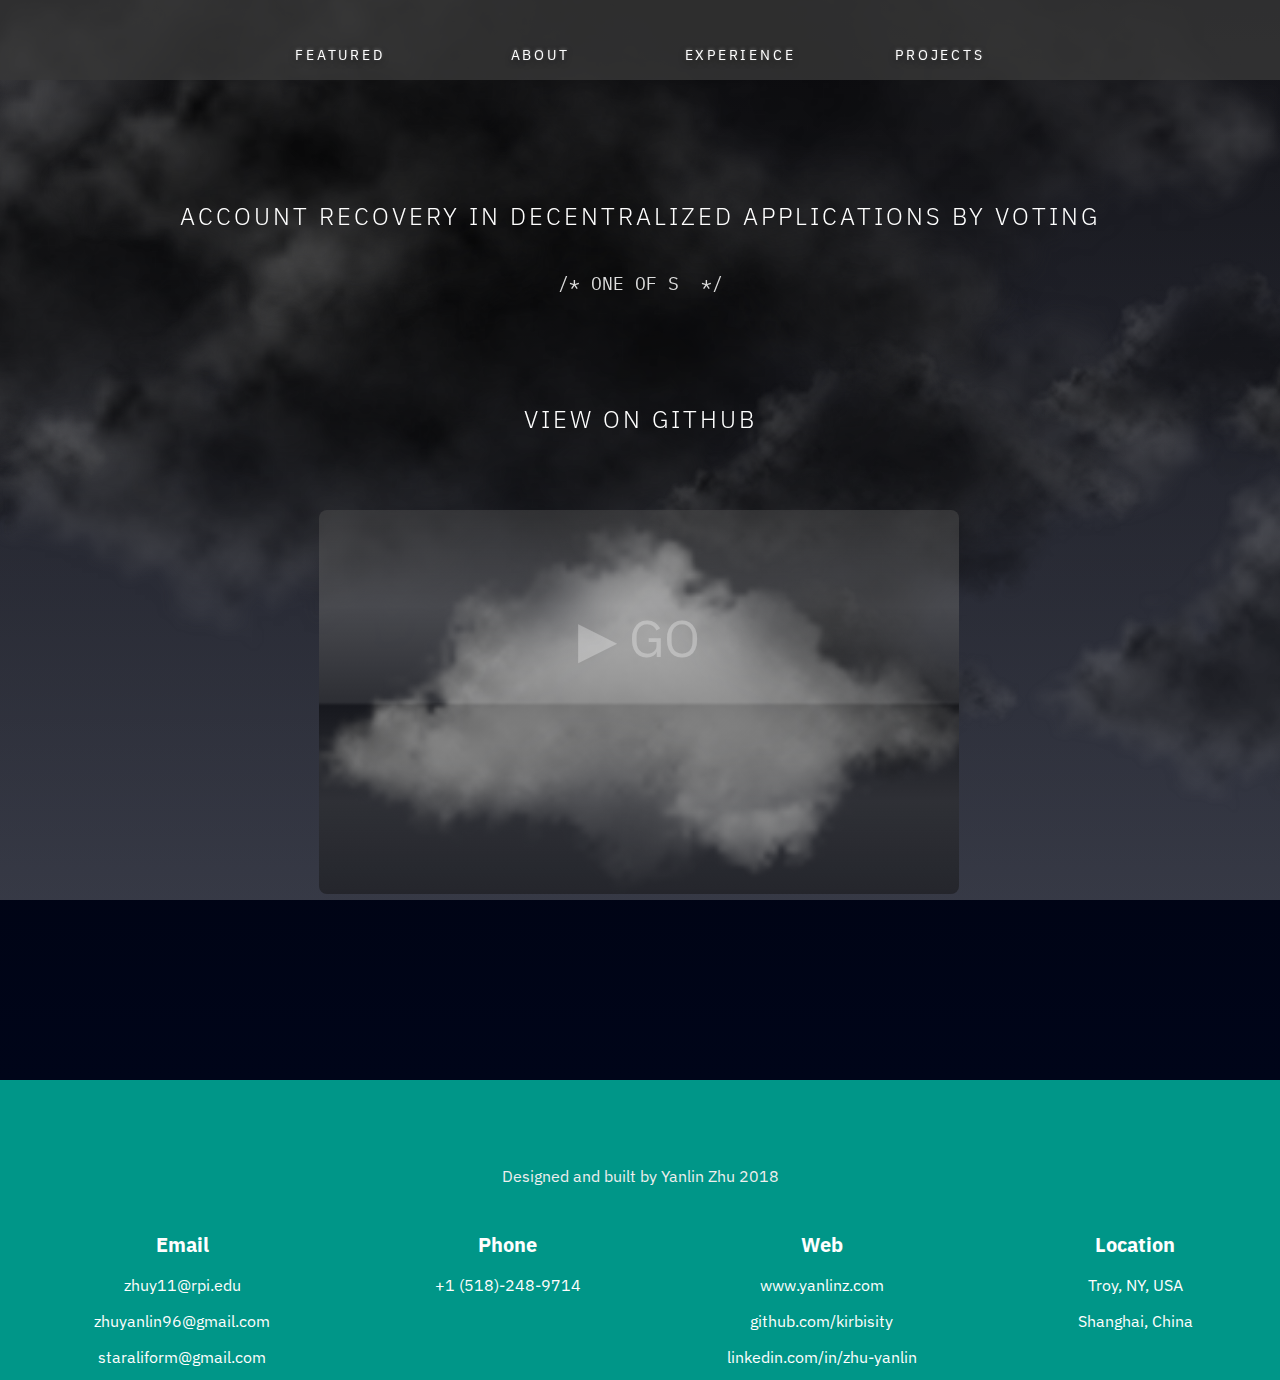
<file: index.html>
<!DOCTYPE html>
<html>
<head>
	<title>Yanlin Zhu</title>
	<meta charset="UTF-8">
	<meta name="description" content="Personal Website">
	<meta name="keywords" content="yanlin zhu" />
	<meta name="author" content="yanlin zhu" />
    <meta name="viewport" content="width=device-width, initial-scale = 1.0, maximum-scale=1.0, user-scalable=no" />
    <link rel="stylesheet" href="github-page-sources/style.css">
    <link rel="icon" href="images/favicon.png">
    <script src="https://ajax.googleapis.com/ajax/libs/jquery/3.3.1/jquery.min.js"></script>
    <style>
    </style>
</head>

<body>
    <div id="preview-index" class="preview-img"></div>
    <div id="index-mask" class="page-mask"></div>
    <div id="pBarL" class="progressBar"></div>
    <div id="pBarR" class="progressBar"></div>
	<div id="topMenuMain" class="topMenu">
        <div id="headline">
		<a id="featured" class="button topnav"; title="Most Recent Projects"; href="#intro-content";>Featured</a>
		<a id="about" class="button topnav"; title="About Me"; href="#aboutme";>About</a>
		<a id="experience" class="button topnav"; title="Experience and Internship"; href="#experienceList";>Experience</a>
		<a id="projects" class="button topnav"; title="My Projects"; href="#projectList";>Projects</a>
        </div>
        <a id="topmenushow" class="button topnav navmenu"; onclick="showTopNav()" title="Show menu";>&#9776</a>
    </div>


	<div id="intro0" class="intro">
        <div id="intro-overlay">
            <div id = "g-sun" class = "graphics-element"></div>
            <div id = "g-cloud0" class = "graphics-element cloud"></div>
            <div id = "g-cloud1" class = "graphics-element cloud"></div>
            <div id = "g-cloud2" class = "graphics-element cloud"></div>
            <div id = "g-cloud3" class = "graphics-element cloud"></div>
            <div id = "g-cloud4" class = "graphics-element cloud"></div>
            <div id = "g-cloud5" class = "graphics-element cloud"></div>
            <div id = "g-cloud6" class = "graphics-element cloud"></div>
            <div id = "g-cloud7" class = "graphics-element cloud"></div>
            <div id = "g-cloud8" class = "graphics-element cloud"></div>
            <div id = "g-cloud9" class = "graphics-element cloud"></div>

            <div id="intro-content">
                <h1 ></strong>Account Recovery in Decentralized Applications by Voting</h1>
                <p id="indexsubheader" class="subtitle">One of SCALES projects</p>
				<h2 id="featured1" class="subtitle">View On Github</h2>
            </div>

            <div id="project1-container">
                <a href="https://github.com/kirbisity/scales-project" id="project1" class="button projects wp5 animated slideInUp">
                    ▶ GO
                </a>
            </div>
        </div>
    </div>



	<section id="footer">
		<div id="footerText">
			<p>Designed and built by Yanlin Zhu 2018</p>
		</div>
        <table id = "footerpc" class = "footer-table" width="100%">
            <tr>
                <th>Email</th>
                <th>Phone</th>
                <th>Web</th>
                <th>Location</th>
            </tr>
            <tr>
                <td width="1000px">zhuy11@rpi.edu</td>
                <td width="1000px">+1 (518)-248-9714</td>
                <td width="1000px"><a href="http://www.yanlinz.com">www.yanlinz.com</a></td>
                <td width="1000px">Troy, NY, USA</td>
            </tr>
            <tr>
                <td width="1000px">zhuyanlin96@gmail.com</td>
                <td width="1000px"></td>
                <td width="1000px"><a onclick="openlink(linkgithub)">github.com/kirbisity</a></td>
                <td width="1000px">Shanghai, China</td>
            </tr>
            <tr>
                <td width="1000px">staraliform@gmail.com</td>
                <td width="1000px"></td>
                <td width="1000px"><a onclick="openlink(linklinkedin)">linkedin.com/in/zhu-yanlin</a></td>
                <td width="1000px"></td>
            </tr>
        </table>

        <table id = "footermb0" class = "footer-table" width="100%">
            <tr>
                <th>Email</th>
                <th>Phone</th>
            </tr>
            <tr>
                <td width="1000px">zhuy11@rpi.edu</td>
                <td width="1000px">+1 (518)-248-9714</td>
            </tr>
            <tr>
                <td width="1000px">zhuyanlin96@gmail.com</td>
                <td width="1000px"></td>
            </tr>
            <tr>
                <td width="1000px">staraliform@gmail.com</td>
                <td width="1000px"></td>
            </tr>
        </table>
        <table id = "footermb1" class = "footer-table" width="100%">
            <tr>
                <th>Web</th>
                <th>Location</th>
            </tr>
            <tr>
                <td width="1000px"><a href="http://www.yanlinz.com">www.yanlinz.com</a></td>
                <td width="1000px">Troy, NY, USA</td>
            </tr>
            <tr>
                <td width="1000px"><a onclick="openlink(linkgithub)">github.com/kirbisity</a></td>
                <td width="1000px">Shanghai, China</td>
            </tr>
            <tr>
                <td width="1000px"><a onclick="openlink(linklinkedin)">linkedin.com/in/zhu-yanlin</a></td>
                <td width="1000px"></td>
            </tr>
        </table>
	</section>

    <script type="text/javascript" src="github-page-sources/script.js"></script>

</body>
</html>
</file>
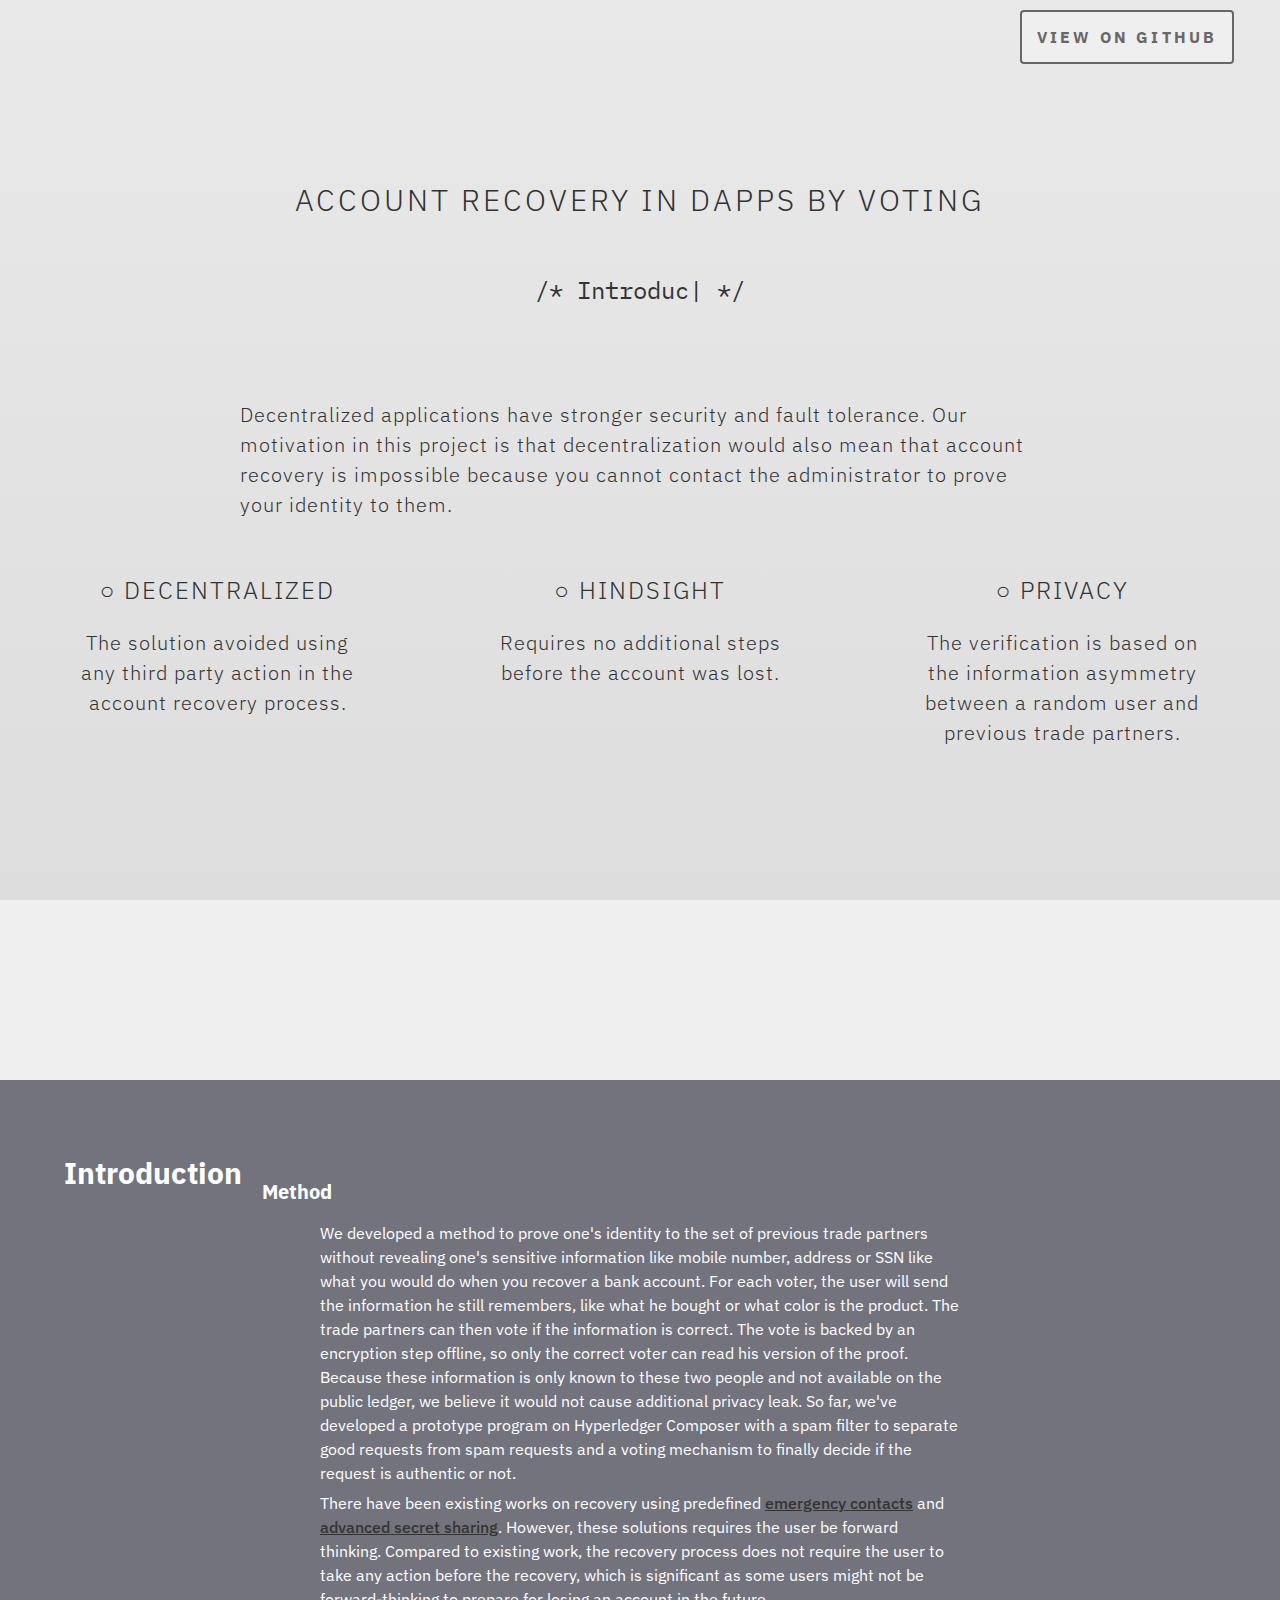
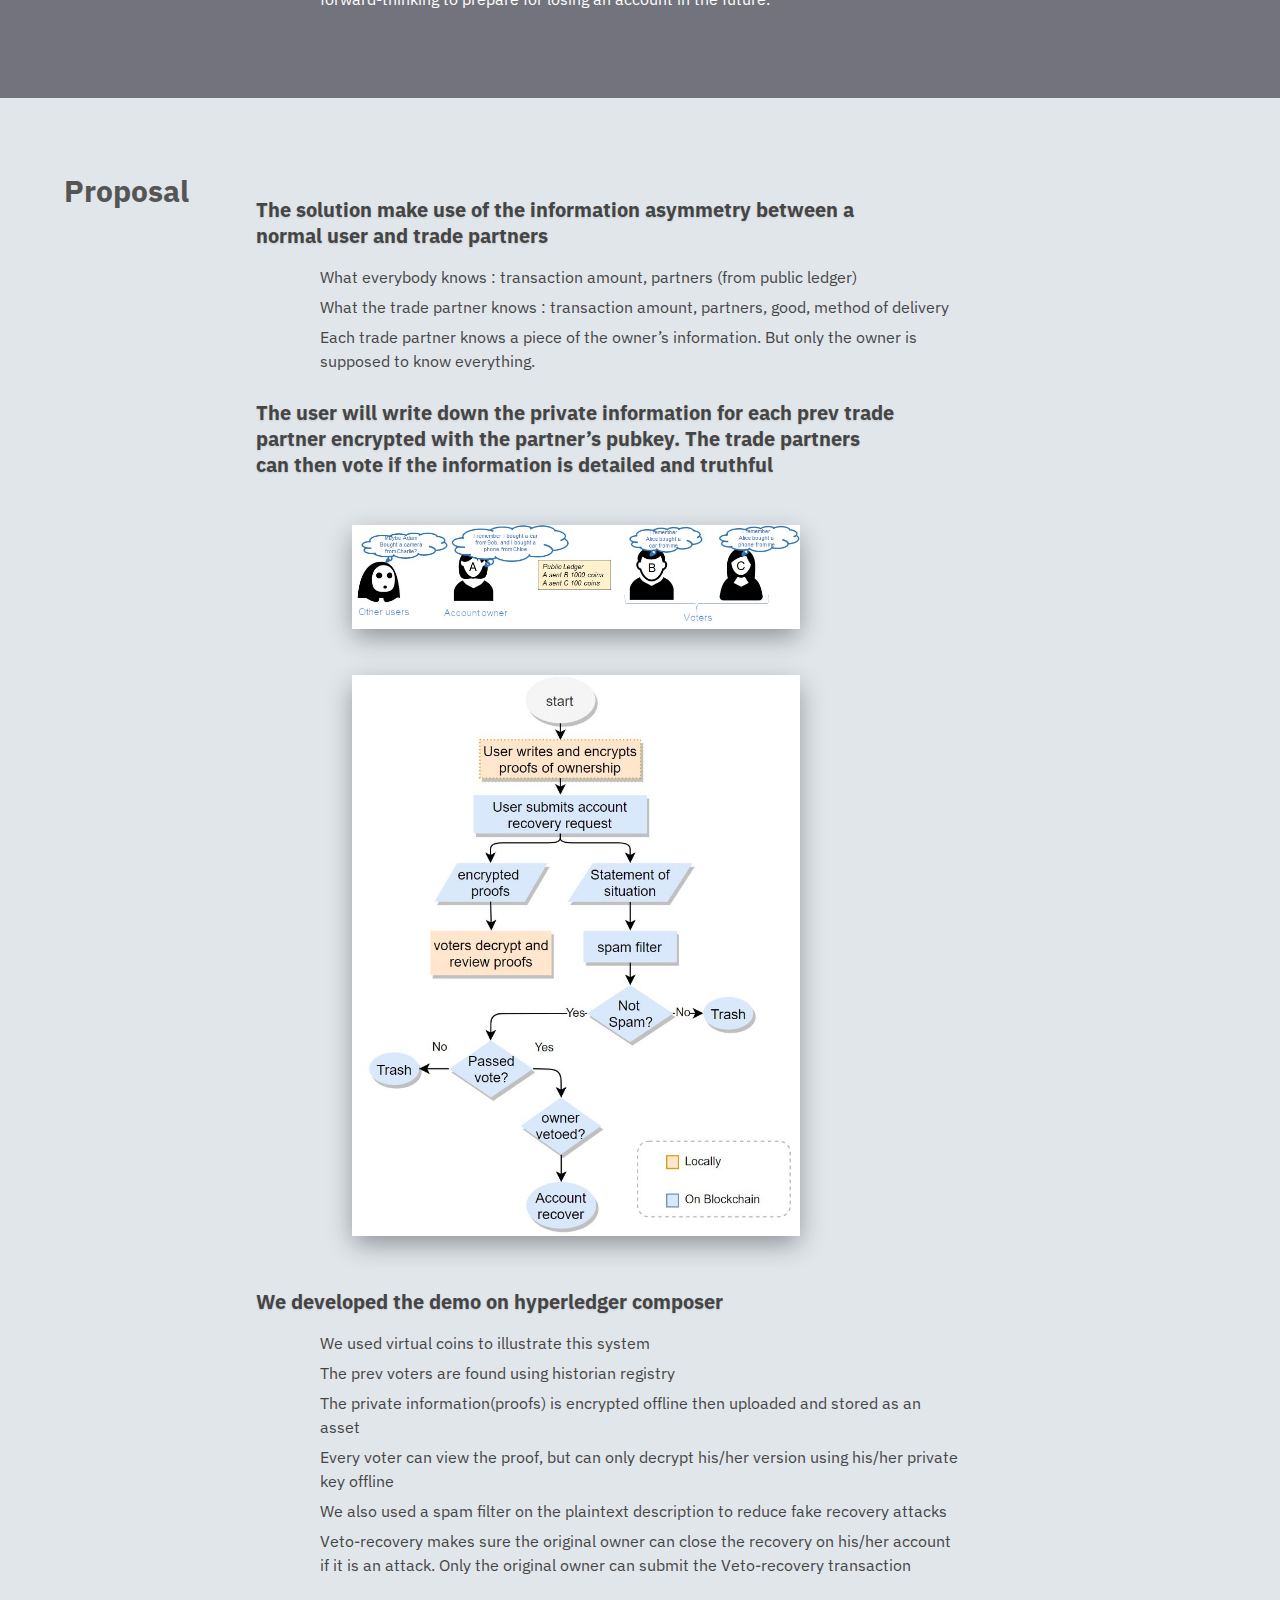
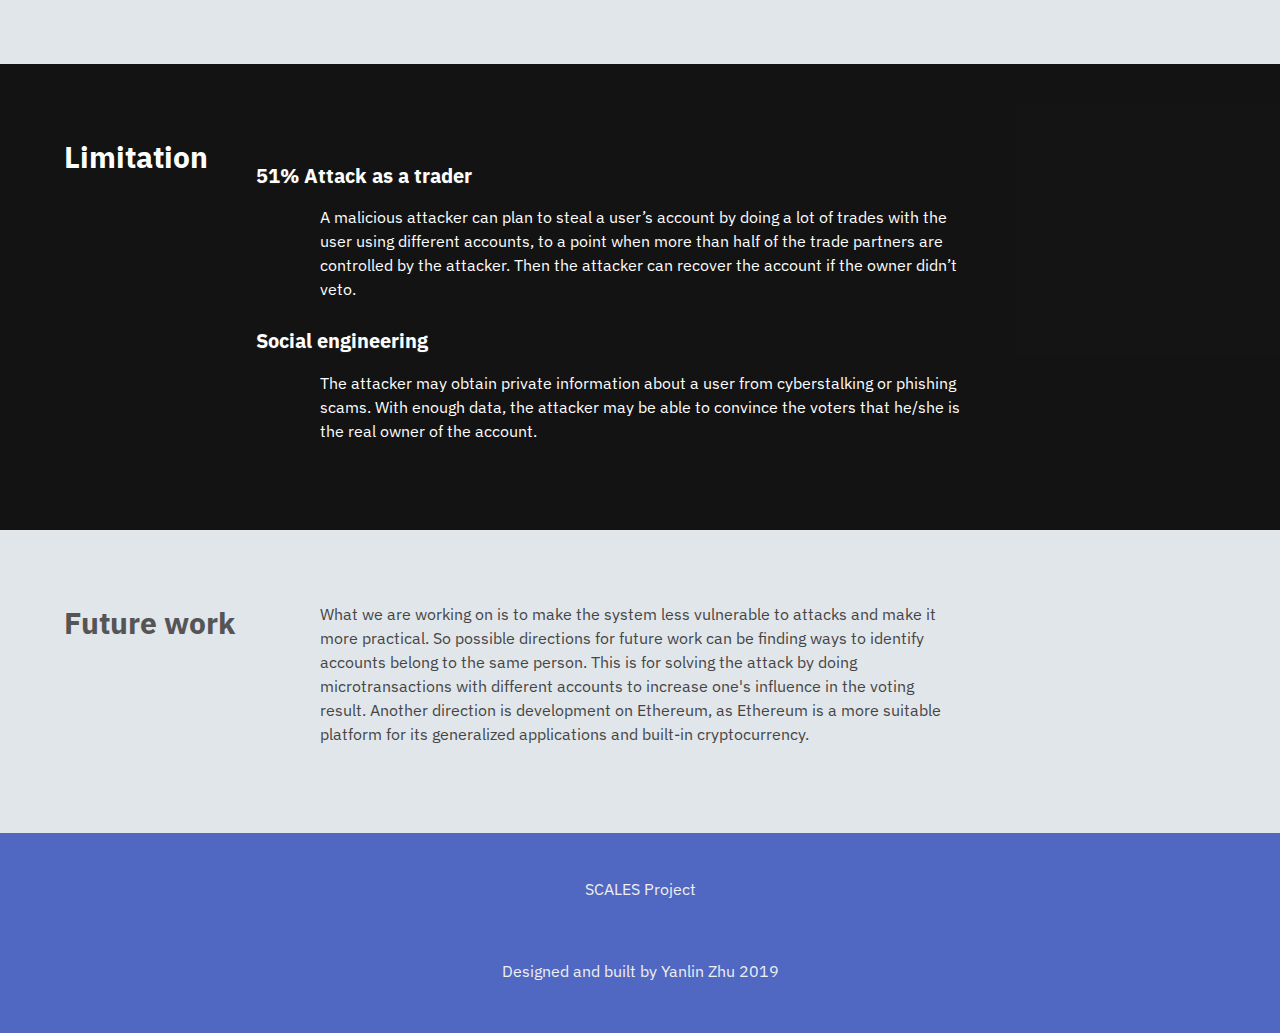
<file: docs/index.html>
<!DOCTYPE html>
<html>
<head>
	<title>DApp Account Recovery</title>
	<meta charset="UTF-8">
	<meta name="description" content="DApp Account Recovery">
	<meta name="keywords" content="DApp Account Recovery" />
	<meta name="author" content="yanlin zhu" />
    <meta name="viewport" content="width=device-width, initial-scale = 1.0, maximum-scale=1.0, user-scalable=no" />
    <link rel="stylesheet" href="github-page-sources/style.css">
    <link rel="icon" href="github-page-sources/images/favicon.png">
    <script src="https://ajax.googleapis.com/ajax/libs/jquery/3.3.1/jquery.min.js"></script>
    <style>
    </style>
</head>

<body>
    <div id="preview-index" class="preview-img"></div>
    <div id="index-mask" class="page-mask"></div>
    <div id="pBarL" class="progressBar"></div>
    <div id="pBarR" class="progressBar"></div>
	<div id="topMenuMain" class="topMenu">
        <div id="headline">
		<a id="but1" class="button topnav"; title="Return to top"; href="#intro0";>Introduction</a>
		<a id="but2" class="button topnav"; title="Introduction"; href="#proposal";>Proposal</a>
		<a id="but3" class="button topnav"; title="Proposal"; href="#limitation";>Limitation</a>
		</div>
		<a href="https://github.com/rpi-scales/account-recovery" id="but4" class="button topnav projects wp5 animated slideInUp">View On Github</a>
        
        <a id="topmenushow" class="button topnav navmenu"; onclick="showTopNav()" title="Show menu";>&#9776</a>
    </div>


	<div id="intro0" class="intro">
        <div id="intro-overlay">
            <div id="intro-content">
                <h1 ></strong>Account Recovery in DApps by Voting</h1>
                <h3 id="indexsubheader" class="subtitle">Introduction</h3>
				<p id="motivation">Decentralized applications have stronger security and fault tolerance. Our motivation in this project is that decentralization would also mean that account recovery is impossible because you cannot contact the administrator to prove your identity to them. </p>
				<div id="features">
					<div class="feature" id="f1">
						<h4 onmouseenter="displayfeature(1, 1)"; onmouseout="displayfeature(1, 0)";>&#9675 Decentralized</h4>
						<p id="f1txt">The solution avoided using any third party action in the account recovery process.<p>
					</div>
					<div class="feature" id="f2">
						<h4 onmouseenter="displayfeature(2, 1)"; onmouseout="displayfeature(2, 0)";>&#9675 Hindsight</h4>
						<p id="f2txt">Requires no additional steps before the account was lost.<p>
					</div>
					<div class="feature" id="f3">
						<h4 onmouseenter="displayfeature(3, 1)"; onmouseout="displayfeature(3, 0)";>&#9675 Privacy</h4>
						<p id="f3txt">The verification is based on the information asymmetry between a random user and previous trade partners.<p>
					</div>
				</div>
            </div>
        </div>
		
		

    </div>
	
	
	
		
		
		<section id="introduction" class="displayList brownList">
			<h1>Introduction</h1>
			<br>
			<div class="oneItem">
				<h2>Method</h2>
				<p>
We developed a method to prove one's identity to the set of previous trade partners without revealing one's sensitive information like mobile number, address or SSN like what you would do when you recover a bank account. 

For each voter, the user will send the information he still remembers, like what he bought or what color is the product. The trade partners can then vote if the information is correct. 

The vote is backed by an encryption step offline, so only the correct voter can read his version of the proof. Because these information is only known to these two people and not available on the public ledger, we believe it would not cause additional privacy leak. 

So far, we've developed a prototype program on Hyperledger Composer with a spam filter to separate good requests from spam requests and a voting mechanism to finally decide if the request is authentic or not. 

				</p>
				<p>There have been existing works on recovery using predefined
	<a href = "https://search.proquest.com/docview/2021240449?pq-origsite=gscholar">emergency contacts</a> and <a href="https://eprint.iacr.org/2019/017.pdf">advanced secret sharing</a>. However,
	these solutions requires the user be forward thinking. Compared to existing work, the recovery process does not require the user to take any action before the recovery, which is significant as some users might not be forward-thinking to prepare for losing an account in the future.</p>
			</div>
			
			
		</section>
	
	<section id="proposal" class="displayList whiteList">
		<h1>Proposal</h1>
		<br>
		<div class="oneItem">
			<h2>The solution make use of the information asymmetry between a
normal user and trade partners</h2>
			<p></p>
			<p>What everybody knows : transaction amount, partners (from public ledger)</p>
			<p>What the trade partner knows : transaction amount, partners, good, method of delivery</p>
			<p>Each trade partner knows a piece of the owner’s information. But only the owner is supposed to know everything.</p>
			<h2>The user will write down the private information for each prev trade partner encrypted with the partner’s pubkey. The trade partners can then vote if the information is detailed and truthful<h2>
			<img class="detail-image-mid" src="github-page-sources/images/spam1.jpg" alt="scales-spam-1.JPG">
			<img class="detail-image-mid" src="github-page-sources/images/flowchart.JPG" alt="scales-spam-1.JPG">
		</div>
		<div class="oneItem">
			<h2>We developed the demo on hyperledger composer</h2>
			<p>We used virtual coins to illustrate this system</p>
			<p>The prev voters are found using historian registry</p>
			<p>The private information(proofs) is encrypted offline then uploaded and stored as an asset</p>
			<p>Every voter can view the proof, but can only decrypt his/her version using his/her private key offline</p>
			<p>We also used a spam filter on the plaintext description to reduce fake recovery attacks</p>
			<p>Veto-recovery makes sure the original owner can close the recovery on his/her account if it is an attack. Only the original owner can submit the Veto-recovery transaction</p>
			<p></p>
		</div>
		
	</section>
	
	<section id="limitation" class="displayList blackList">
		<h1>Limitation</h1>
		<br>
		<div class="oneItem">
			<h2>51% Attack as a trader</h2>
			<p>A malicious attacker can plan to steal a user’s account by doing a lot of trades with the user using different accounts, to a point when more than half of the trade partners are controlled by the attacker. Then the attacker can recover the account if the owner didn’t veto.</p>
			<h2>Social engineering</h2>
			<p>The attacker may obtain private information about a user from cyberstalking or phishing scams. With enough data, the attacker may be able to convince the voters that he/she is the real owner of the account. </p>
			<p></p>
	</section>

	<section id="futurework" class="displayList whiteList">
		<h1>Future work</h1>
		<br>
		<div class="oneItem">
			<p>What we are working on is to make the system less vulnerable to attacks and make it more practical. So possible directions for future work can be finding ways to identify accounts belong to the same person. This is for solving the attack by doing microtransactions with different accounts to increase one's influence in the voting result. Another direction is development on Ethereum, as Ethereum is a more suitable platform for its generalized applications and built-in cryptocurrency.
			</p>
	</section>



	<section id="footer">
		<div id="footerText">
			<p>SCALES Project</p>
		</div>

		<div id="footerText">
			<p>Designed and built by Yanlin Zhu 2019</p>
		</div>
	</section>

    <script type="text/javascript" src="github-page-sources/script.js"></script>

</body>
</html>
</file>
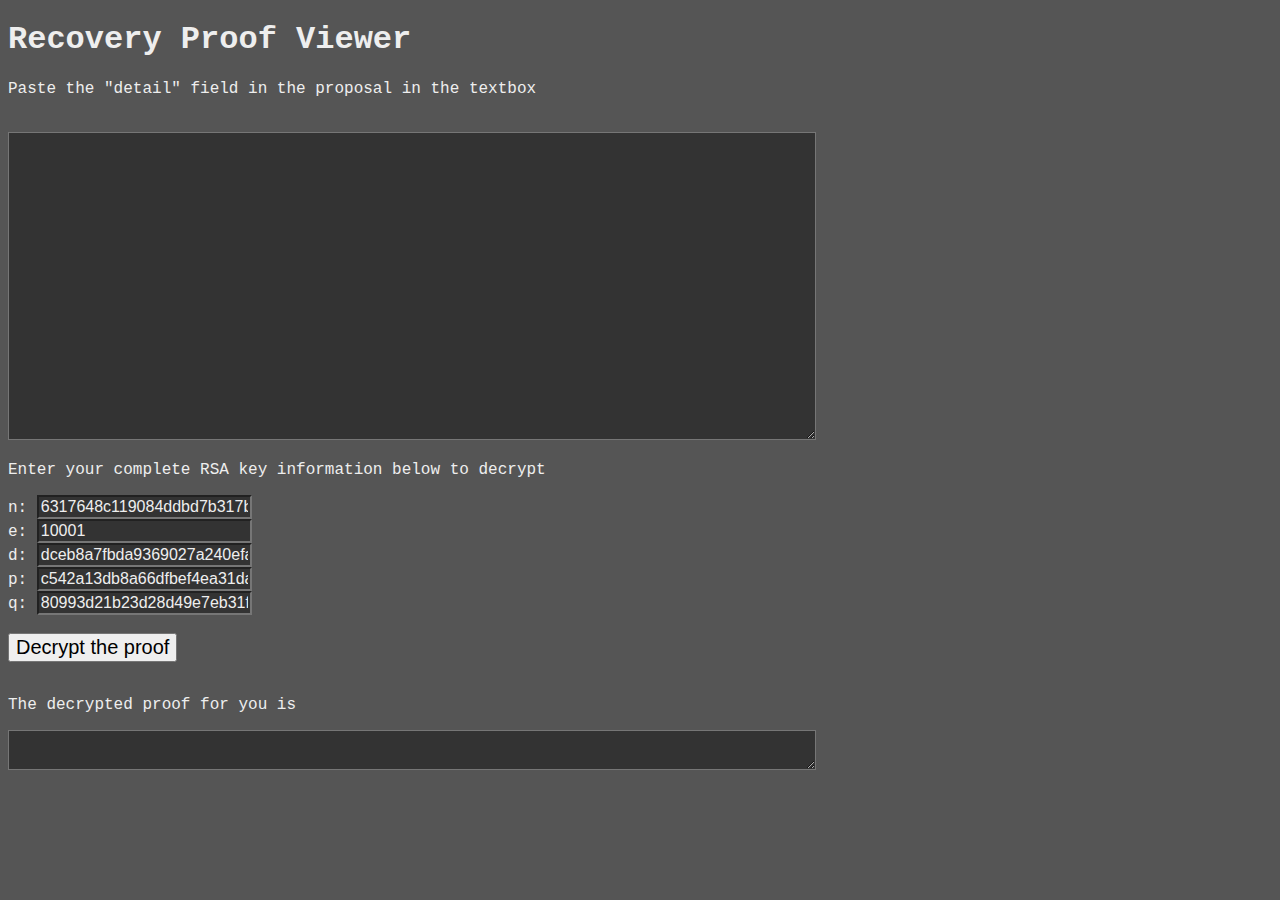
<file: tools/recovery_encrypter/proofViewer/index.html>
<!DOCTYPE html>
<html>
<head>
	<title>Recovery Encrypter</title>
	<style type="text/css">
		<link href="https://fonts.googleapis.com/css?family=Cousine" rel="stylesheet">
		html {
		    font-size: 100%;
		    -webkit-text-size-adjust: 100%;
		    -ms-text-size-adjust: 100%;
		}
		body {
		    color: #eee;
		    -webkit-font-smoothing: antialiased;
			background: #555;
			background-repeat: repeat;
		    font-size: 16px !important;
		    font-family: 'Cousine', monospace; !important;
		}
		input, textarea{
			background-color: #333;
			font-size: 16px;
			color: #eee;
		}
		input:focus, textarea:focus{
			background-color: #334045;
		}
		.input1, textarea{
			padding: 3px;
			font-size: 14px;
		}
		.input1:focus, textarea:focus, .input3:focus{
			outline: none;
		}
		.bigBtn{
			font-size: 20px;
		}
		#prooftxt{
			width: 800px;
			height: 300px;
		}
		.voterBox{
			font-size: 16px;
			width: 800px;
		}
		#anstxt{
			width:800px;
		}
		
	</style>
	<script type="text/javascript" src="../resources/library.js"></script>
	<script type="text/javascript" src="../resources/sampleRSAKeys.js"></script>
	<script type="text/javascript" src="../resources/rsa.js"></script>
	<script type="text/javascript" src="index.js"></script>

</head>
<body onload="clear()">
	<h1>Recovery Proof Viewer</h1>
	<p>Paste the "detail" field in the proposal in the textbox</p>
	<br>
	<textarea id="prooftxt" class="input1" name="resulttxt" type="text" value="Encrypted result" rows="10" cols="30"></textarea>
	<br>
	<p>Enter your complete RSA key information below to decrypt</p>
	n:
	<input type="text" id="inputn" value="6317648c119084ddbd7b317b6e753f7d1a513d64151003068dd4c7b6f983b992821c49a4ea25bd43e674ae9567870698c40586286dc89f935d58eba0d5759ce1">
	<br>
	e:
	<input type="text" id="inpute" value="10001">
	<br>
	d:
	<input type="text" id="inputd" value="dceb8a7fbda9369027a240efaf9437b7f2b4acea350b3db39f028540ab89c26ecaa5d4835cf55e444ba2cc9436798636043f71bc661330011ef24ca45500171">
	<br>
	p:
	<input type="text" id="inputp" value="c542a13db8a66dfbef4ea31da13d77f2a734e156596db521d0839d2c2d79d59b">
	<br>
	q:
	<input type="text" id="inputq" value="80993d21b23d28d49e7eb31f68851b11848e80b89564a1f84ed87b61a5909d33">
	<br>
	<br>
	<button id="decryptProof" class="bigBtn" onclick="decryptProof()">Decrypt the proof</button>
	<div id="voterMain"></div>
	<br>
	<p>The decrypted proof for you is</p>
	<textarea id="anstxt" class="input1" type="text" value="Encrypted result"></textarea>
</html>
</file>
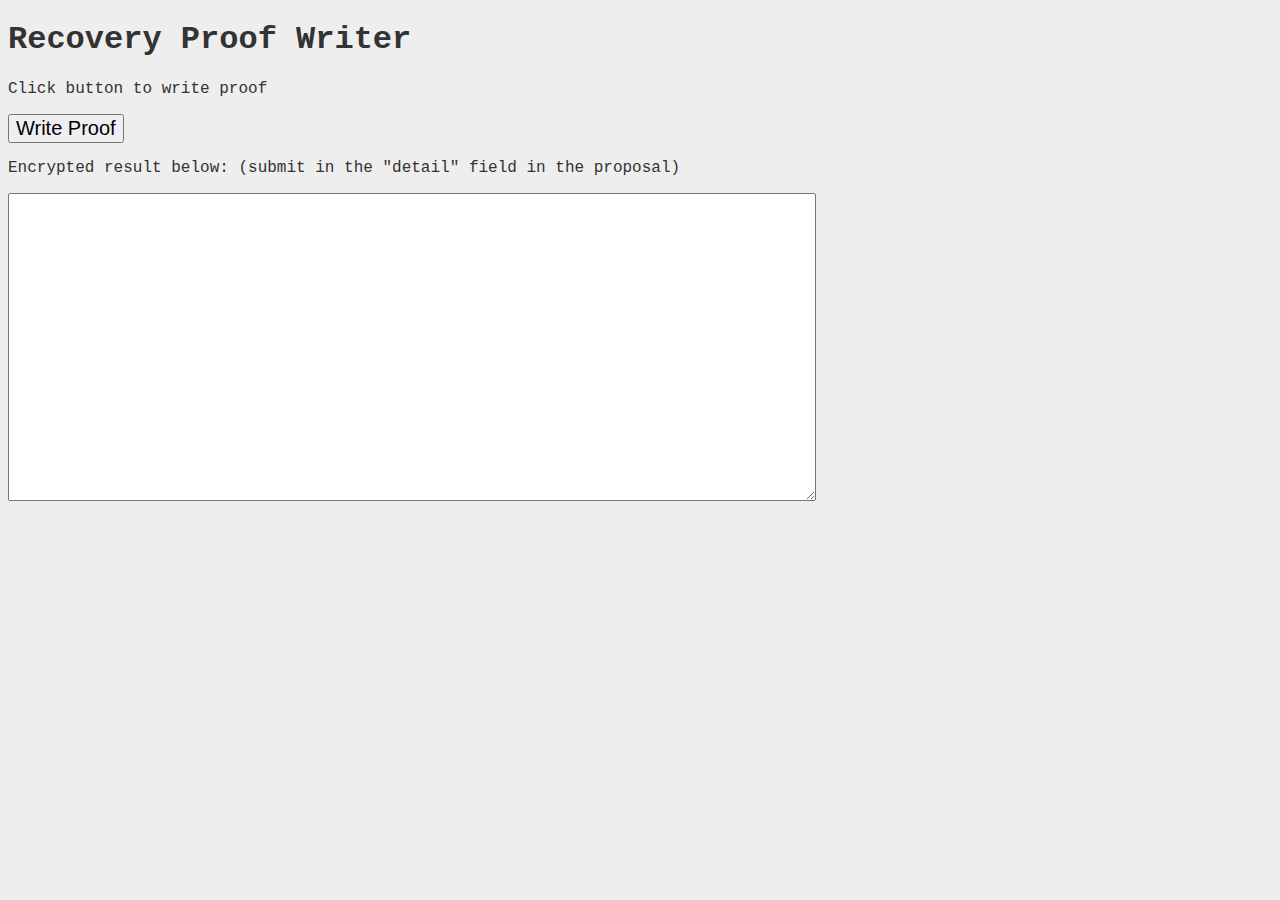
<file: tools/recovery_encrypter/proofWriter/index.html>
<!DOCTYPE html>
<html>
<head>
	<title>Recovery Encrypter</title>
	<style type="text/css">
		<link href="https://fonts.googleapis.com/css?family=Cousine" rel="stylesheet">
		html {
		    font-size: 100%;
		    -webkit-text-size-adjust: 100%;
		    -ms-text-size-adjust: 100%;
		}
		body {
		    color: #333333;
		    -webkit-font-smoothing: antialiased;
			background: #eee;
			background-repeat: repeat;
		    font-size: 16px !important;
		    font-family: 'Cousine', monospace; !important;
		}
		input:focus, textarea:focus{
			background-color: #fffdd1;
		}
		.input1, textarea{
			color: #454545;
			padding: 3px;
			font-size: 14px;
		}
		.input1:focus, textarea:focus, .input3:focus{
			outline: none;
		}
		.bigBtn{
			font-size: 20px;
		}
		#resulttxt{
			width: 800px;
			height: 300px;
		}
		.voterBox{
			font-size: 16px;
			width: 800px;
		}
		
	</style>
	<script type="text/javascript" src="../resources/library.js"></script>
	<script type="text/javascript" src="../resources/sampleRSAKeys.js"></script>
	<script type="text/javascript" src="../resources/rsa.js"></script>
	<script type="text/javascript" src="index.js"></script>

</head>
<body onload="clear()">
	<h1>Recovery Proof Writer</h1>
	<p>Click button to write proof</p>
	<button id="writeProof" class="bigBtn" onclick="createInput()">Write Proof</button>
	<div id="voterMain"></div>
	<p>Encrypted result below: (submit in the "detail" field in the proposal)</p>
	<textarea id="resulttxt" class="input1" name="resulttxt" type="text" rows="10" cols="30"></textarea>
</html>
</file>
<file: github-page-sources/style.css>
@import url('https://fonts.googleapis.com/css?family=Montserrat:400|Lato');
@import url('https://fonts.googleapis.com/css?family=IBM+Plex+Mono');
@import url('https://fonts.googleapis.com/css?family=IBM+Plex+Sans');

html {
    font-size: 100%;
    -webkit-text-size-adjust: 100%;
    -ms-text-size-adjust: 100%;
}
body {
    margin: 0;
    font-size: 16px;
    line-height: 20px;
    color: #333333;
    -webkit-font-smoothing: antialiased;
    background: #333333 !important;
    font-family: 'Lato', sans-serif;
    font-family: 'PT Sans', sans-serif;
    font-family: 'IBM Plex Sans', sans-serif !important;
}

#topMenuMain{
    top: 0;
    left: 0;
}

.topMenu {
    position: fixed;
    letter-spacing: 0.2em;
    text-transform: uppercase;
    width: 100%;
    height: 80px;
    background: rgba(55,55,55,0.8);
    line-height: 80px;
    font-size: 16px;
    -webkit-transition-duration: 0.3s;
    transition-duration: 0.3s;
    z-index: 32;
}


#headline {
    position: relative;
    top: 30px;
    display: block;
    -webkit-transition-duration: 0.3s;
    transition-duration: 0.3s;
}

.button {
    border-style: solid;
    border: 0px;
    border-color: #111;
    color: #FFF;
    -webkit-transition-duration: 0.3s;
    transition-duration: 0.3s;
    z-index: 33;
}

.button.topnav {
    text-align: center;
    text-decoration: none;
    border-style: solid;
    border-width: 0px;
    border-color: #757575;
    color: #FFF;
    background: transparent;
    border-radius: 1px;
    padding: 0px 0px;
    width: 200px;
    height: 50px;
    letter-spacing: 0.2em;
    text-transform: uppercase;
    line-height: 50px;
    font-size: 14px;
    position: absolute;
    text-shadow: 0px 2px 6px rgba(0,0,0,0.5),
    0px -1px 3px rgba(255,255,255,0.3);
}

.button.topnav.navmenu {
    width: 60px;
    line-height: 50px;
    font-size: 35px;
    background: transparent;
    user-select: none;
    -moz-user-select: none;
    -khtml-user-select: none;
    -webkit-user-select: none;
    -o-user-select: none;
}

.button:hover {
    background-size: 110% 110%;
}


.button.topnav:hover {
    border-width: 0px;
    color: #FFF;
    background: #697286;
}

.button.topnav.navmenu:hover {
    background: transparent;
    text-shadow: 0px 0px 20px #fff;
}
.button.topnav.navmenu:focus {
    background: transparent;
}

.button:focus {
    outline:0;
}
.button.topnav:focus {
    color: #FFF;
    background: #697286;
    border-width: 0px;
}
#home, #home:hover, #home:focus {
    color: #FFF;
    background: transparent;
    left: calc(0% + 100px);
    color: #FFF;
    border-radius: 1px;
    padding: 1px 4px;
    width: 200px;
    height: 80px;
    top: 0px;
    letter-spacing: 0.2em;
    text-transform: uppercase;
    line-height: 0px;
    font-size: 18px;
}
#featured {
    left: calc(50% - 400px);
}
#about {
    left: calc(50% - 200px);
}
#experience {
    left: calc(50% + 00px);
}
#projects {
    left: calc(50% + 200px);
}
#topmenushow{
    top: 14px;
    left: calc(100% - 80px);
    display: none;
}

@media (max-width: 992px) {
    #topmenushow{
        display: block;
    }
    .button.topnav {
        background: rgba(60, 60, 60, 0.8);
    }
    #headline{
        display: none;
    }
    #featured {
        left: calc(100% - 200px);
        top:50px;
    }
    #about {
        left: calc(100% - 200px);
        top:100px;
    }
    #experience {
        left: calc(100% - 200px);
        top:150px;
    }
    #projects {
        left: calc(100% - 200px);
        top:200px;
    }
}

#intro0 {
    width: 100%;
    height: 100%;
    min-height: 100%;
    background: linear-gradient(rgba(32, 63, 121, 1), rgba(110, 150, 215, 1));
    background-size: cover;
    background-position: center;
    background-attachment: fixed;
    background-repeat: no-repeat;
    background-color: #777;
    z-index: 3;
}

#intro-overlay {
    background: linear-gradient(rgba(180, 180, 180, 0.1), rgba(180, 180, 180, 0.3));
    height: 1080px;
    background-attachment: fixed;
    z-index: 4;
}

#intro-background{
    width: 100%;
    height: 100%;
    background: transparent;
    z-index: 0;
    position: absolute;
    top: 1080px;
    left: 0px;
}

#intro0 h1 {
    text-align: center;
    text-transform: uppercase;
    line-height: 80px;
    font-size: 50px;
    font-weight: 300;
    color:#FFF;
    letter-spacing: 3px;
}

#intro0 h2 {
    text-align: center;
    text-transform: uppercase;
    margin-top: 100px;
    line-height: 50px;
    font-size: 24px;
    font-weight: 300;
    color:#FFF;
    letter-spacing: 3px;
}

#intro0 p.subtitle {
    text-align: center;
    text-transform: uppercase;
    font-family: 'IBM Plex Mono', monospace;
    font-size: 18px;
    color: #ddd;
}

#intro-content {
    position: absolute;
    padding-top: 160px;
    top: 0px;
    left: 0;
    right: 0;
    z-index: 3;
}

#intro-content h1 {
    font-size: 24px;
}


@media (max-width: 480px) {
    #intro0 h1 {
        font-size: 30px;
    }
}

#featured1{
    margin-top: 60px;
    font-size: 24px;
}

.section .overlay-wrapper .divider,
.section .section-wrapper .divider {
    display: block;
    margin: 30px 0;
    width: 100px;
    height: 2px;
    background-color: #00b7c7
}

.section .overlay-wrapper .center,
.section .section-wrapper .center {
    margin-right: auto;
    margin-left: auto;
    text-align: center;
}

.section .overlay-wrapper {
    background: linear-gradient(to bottom, rgba(0, 0, 0, .61), rgba(0, 0, 0, .61), rgba(0, 0, 0, .61), rgba(0, 0, 0, .61), rgba(0, 0, 0, .61));
    width: 100%;
    height: 100%
}








#footer{
    margin-top:0px;
    bottom: 0px;
    position: relative;
    text-decoration: none;
    width: 100%;
    height: 300px;
    text-align:center;
    background: #009688;
    z-index: 3;
}
#footerText p{
    display: inline-block;
    color: #EFEFEF;
}
#footerText p{
    padding-top: 70px;
    text-align: center;
}
.footerInfo{
    color: #EFEFEF;
}


#footerpc{
    width: 100%;
    padding-top: 20px;
    position: relative;
    color: #fefefe;
    z-index: 40;
}

#footermb0{
    width: 100%;
    padding-top: 20px;
    position: relative;
    color: #fefefe;
    z-index: 40;
}

#footermb1{
    width: 100%;
    padding-top: 20px;
    position: relative;
    color: #fefefe;
    z-index: 40;
}


@media (min-width: 0px) {
    #footerpc{
        display: none;
    }
    #footermb0{
        display: block;
    }
    #footermb1{
        display: block;
    }
}
@media (min-width: 480px) {
    #footerpc{
        display: block;
    }
    #footermb0{
        display: none;
    }
    #footermb1{
        display: none;
    }
}



.footer-table td{
    text-align: center;
}
.footer-table th{
    text-align: center;
}
.footer-table a{
    text-decoration: none;
    color: #fefefe;
}
.footer-table a:hover{
    text-decoration: none;
    color: #bef1ec;
}


@media (min-width: 0px) {
    #footerText p{
        font-size: 12px;
    }
    .footer-table td{
        line-height: 16px;
        font-size: 8px;
    }
    .footer-table th{
        line-height: 20px;
        font-size: 10px;
    }
}
@media (min-width: 480px) {
    #footerText p{
        font-size: 16px;
    }
    .footer-table td{
        line-height: 3.226vw;
        font-size: 1.613vw;
    }
    .footer-table th{
        line-height: 4.033vw;
        font-size: 2.016vw;
    }
}
@media (min-width: 992px) {
    .footer-table td{
        line-height: 32px;
        font-size: 16px;
    }
    .footer-table th{
        line-height: 40px;
        font-size: 20px;
    }
}



.graphics-element{
    color: #d43f3a;
    z-index:0;
    display: none;
}

.cloud{
    opacity: 0.4;
    background: url('images/cloud0.png');
    background-size: 100%;
    background-repeat: no-repeat;
    position: fixed;
    top: 100px;
    left: 300px;
    width: 500px;
    height: 300px;
    z-index: 0;
}

.button.projects{
    text-decoration: none;
    color: rgba(255, 255, 255, 0.3);
    text-align: center;
    line-height: 20vw;
    font-size: 4vw;
    border-radius: 8px;
    position: relative;
    display: block;
    z-index: 18;
    background-color: #000;
}

#project1-container{
    position:absolute;
    left: calc(25% - 1px);
    width: 50vw;
    top: 510px;
}

#project1{
    background: linear-gradient(to bottom, rgba(76,76,76,0.5) 0%, rgba(89,89,89,0.5) 12%, rgba(102,102,102,0.5) 25%, rgba(71,71,71,0.5) 39%, rgba(44,44,44,0.5) 50%, rgba(0,0,0,0.5) 51%, rgba(17,17,17,0.5) 60%, rgba(43,43,43,0.5) 76%, rgba(28,28,28,0.5) 91%, rgba(19,19,19,0.5) 100%), url('../github-page-sources/images/cloud0.png');
    background-size: cover;
    background-position: center;
    background-attachment: relative;
    background-repeat: no-repeat;
    width: 100%;
    height: 30vw;

}

#project1:hover, #project1:focus{
    background: url('../github-page-sources/images/cloud0.png');
    background-size: cover;
    background-position: center;
    background-attachment: relative;
    background-repeat: no-repeat;
}
</file>
<file: docs/github-page-sources/style.css>
@import url('https://fonts.googleapis.com/css?family=Montserrat:400|Lato');
@import url('https://fonts.googleapis.com/css?family=IBM+Plex+Mono');
@import url('https://fonts.googleapis.com/css?family=IBM+Plex+Sans');

html {
    font-size: 100%;
    -webkit-text-size-adjust: 100%;
    -ms-text-size-adjust: 100%;
}
body {
    margin: 0;
    font-size: 16px;
    line-height: 20px;
    color: #333333;
    -webkit-font-smoothing: antialiased;
    background: #333333 !important;
    font-family: 'Lato', sans-serif;
    font-family: 'PT Sans', sans-serif;
    font-family: 'IBM Plex Sans', sans-serif !important;
}

#topMenuMain{
    top: 0;
    left: 0;
}

.topMenu {
    position: fixed;
    letter-spacing: 0.2em;
    text-transform: uppercase;
    width: 100%;
    height: 0px;
    background: rgba(55,55,55,0.8);
    line-height: 80px;
    font-size: 16px;
    -webkit-transition-duration: 0.3s;
    transition-duration: 0.3s;
    z-index: 32;
}


#headline {
    position: relative;
    top: -50px;
    display: block;
    -webkit-transition-duration: 0.3s;
    transition-duration: 0.3s;
}

.button {
    border-style: solid;
    border: 0px;
    border-color: #111;
    color: #FFF;
    -webkit-transition-duration: 0.3s;
    transition-duration: 0.3s;
    z-index: 33;
}

.button.topnav {
    text-align: center;
    text-decoration: none;
    border-style: solid;
    border-width: 0px;
    border-color: #757575;
    color: #FFF;
    background: transparent;
    border-radius: 1px;
    padding: 0px 0px;
    width: 200px;
    height: 50px;
    letter-spacing: 0.2em;
    text-transform: uppercase;
    line-height: 50px;
    font-size: 14px;
    position: absolute;
    text-shadow: 0px 2px 6px rgba(0,0,0,0.5),
    0px -1px 3px rgba(255,255,255,0.3);
}

.button.topnav.navmenu {
    width: 60px;
    line-height: 50px;
    font-size: 35px;
    background: transparent;
    user-select: none;
    -moz-user-select: none;
    -khtml-user-select: none;
    -webkit-user-select: none;
    -o-user-select: none;
}

.button.topnav.projects{
    position: absolute;
    color: #676767;
    background: #EFEFEF;
    border: 2px solid #676767;
    border-radius: 4px;
    padding: 0px 0px;
	margin-top:10px;
    font-weight: normal;
    display: inline-block;
    text-decoration: none;
	font-size: 16px;
	line-height:50px;
    width: 210px;
    height: 50px;
	text-shadow: none;
	font-weight: bold;
}

.button.topnav.projects:hover{
	background: #FFF;
    border: 2px solid #111;
    color: #111;
}

.button:hover {
    background-size: 110% 110%;
}


.button.topnav:hover {
    border-width: 0px;
    color: #FFF;
    background: #697286;
}

.button.topnav.navmenu:hover {
    background: transparent;
    text-shadow: 0px 0px 20px #fff;
}
.button.topnav.navmenu:focus {
    background: transparent;
}

.button:focus {
    outline:0;
}
#home, #home:hover, #home:focus {
    color: #FFF;
    background: transparent;
    left: calc(0% + 100px);
    color: #FFF;
    border-radius: 1px;
    padding: 1px 4px;
    width: 200px;
    height: 80px;
    top: 0px;
    letter-spacing: 0.2em;
    text-transform: uppercase;
    line-height: 0px;
    font-size: 18px;
}
#but1 {
    left: calc(50% - 300px);
}
#but2 {
    left: calc(50% - 100px);
}
#but3 {
    left: calc(50% + 100px);
}
#but4{
	left: calc(100% - 260px);
}

#topmenushow{
    top: 10px;
    left: 10px;
    display: none;
}


@media (max-width: 992px) {
    #topmenushow{
        display: block;
    }
    .button.topnav {
        background: rgba(60, 60, 60, 0.8);
    }
    #headline{
        display: none;
    }
    #but1 {
        left: 0px;
        top:110px;
    }
    #but2 {
        left: 0px;
        top:160px;
    }
    #but3 {
        left: 0px;
        top:210px;
    }
}

#intro0 {
    width: 100%;
    height: 100%;
    min-height: 100%;
    background: #EFEFEF;
    z-index: 3;
}

#intro-overlay {
    background: linear-gradient(rgba(180, 180, 180, 0.1), rgba(180, 180, 180, 0.3));
    height: 1080px;
    background-attachment: fixed;
    z-index: 4;
}

#intro-background{
    width: 100%;
    height: 100%;
    background: transparent;
    z-index: 0;
    position: absolute;
    top: 1080px;
    left: 0px;
}

#intro0 h1 {
    text-align: center;
    text-transform: uppercase;
    font-weight: 300;
}



#intro0 h2 {
    text-align: center;
    text-transform: uppercase;
    margin-top: 100px;
    line-height: 50px;
    font-size: 24px;
    font-weight: 300;
    letter-spacing: 3px;
}

#intro-content {
    position: absolute;
    padding-top: 160px;
    top: 0px;
    left: 0;
    right: 0;
    z-index: 3;
}

#intro-content h1 {
    font-size: 30px;
	line-height: 40px;
    margin-bottom: 60px;
    letter-spacing: 3px;
}
#intro-content h3 {
	text-align: center;
	font-weight: normal;
	font-family: 'IBM Plex Mono', monospace;
	margin-left: 10%;
	width: 80%;
}
#intro-content p {
	font-weight: 300;
}

#features {
	margin-top: 100px;
}

.feature {
	background: transparent;
	position: absolute;
	text-align: center;
}
.feature h4 {
    margin-bottom: 10px;
	font-weight: 300;
	text-transform: uppercase;
	text-align: center;
}


@media (min-width: 0px) {
	#intro0 h1 {
        font-size: 16px;
    }
	#intro-content p {
		font-size: 10px;
		line-height: 14px;
		letter-spacing: 1px;
	}
	.feature h4 {
		font-size: 14px;
		line-height: 20px;
		letter-spacing: 2px;
	}
	#intro-content h3 {
		font-size: 16px;
	}
	#motivation {
		margin-top: 20px;
		margin-left: 10%;
		width: 80%;
	}
	.feature {
		width: 90%;
		height: 200px;
	}
	#f1 {
		top: 520px;
		left: 5%;
	}
	#f2 {
		top: 700px;
		left: 5%;
	}
	#f3 {
		top: 880px;
		left: 5%;
	}
}
@media (min-width: 480px) {
	#intro0 h1 {
        font-size: 20px;
    }
	#intro-content p {
		font-size: 16px;
		line-height: 24px;
		letter-spacing: 1px;
	}
	.feature h4 {
		font-size: 16px;
		line-height: 30px;
		letter-spacing: 2px;
	}
	#intro-content h3 {
		font-size: 20px;
	}
	#motivation {
		margin-top: 50px;
		margin-left: calc(50% - 230px);
		width: 460px;
	}
	.feature {
		width: 180px;
		height: 200px;
	}
	#f1 {
		top: 500px;
		left: calc(17% - 90px);
	}
	#f2 {
		top: 500px;
		left: calc(50% - 90px);
	}
	#f3 {
		top: 500px;
		left: calc(83% - 90px);
	}
}
@media (min-width: 992px) {
	#intro0 h1 {
        font-size: 30px;
    }
	#intro-content p {
		font-size: 20px;
		line-height: 30px;
		letter-spacing: 1px;
	}
	.feature h4 {
		font-size: 24px;
		line-height: 36px;
		letter-spacing: 2px;
	}
	#intro-content h3 {
		font-size: 24px;
	}
	#motivation {
		margin-top: 100px;
		margin-left: calc(50% - 400px);
		width: 800px;
	}
	.feature {
		width: 300px;
		height: 200px;
	}
	#f1 {
		top: 540px;
		left: calc(17% - 150px);
	}
	#f2 {
		top: 540px;
		left: calc(50% - 150px);
	}
	#f3 {
		top: 540px;
		left: calc(83% - 150px);
	}
}




.section .overlay-wrapper .divider,
.section .section-wrapper .divider {
    display: block;
    margin: 30px 0;
    width: 100px;
    height: 2px;
    background-color: #00b7c7
}

.section .overlay-wrapper .center,
.section .section-wrapper .center {
    margin-right: auto;
    margin-left: auto;
    text-align: center;
}

.section .overlay-wrapper {
    background: linear-gradient(to bottom, rgba(0, 0, 0, .61), rgba(0, 0, 0, .61), rgba(0, 0, 0, .61), rgba(0, 0, 0, .61), rgba(0, 0, 0, .61));
    width: 100%;
    height: 100%
}



#footer{
    margin-top:0px;
    bottom: 0px;
    position: relative;
    text-decoration: none;
    width: 100%;
    height: 200px;
    text-align:center;
    background: #5068c2;
    z-index: 3;
}
#footerText p{
    display: inline-block;
    color: #EFEFEF;
}
#footerText p{
    padding-top: 30px;
    text-align: center;
}
.footerInfo{
    color: #EFEFEF;
}


#footerpc{
    width: 100%;
    padding-top: 20px;
    position: relative;
    color: #fefefe;
    z-index: 40;
}

#footermb0{
    width: 100%;
    padding-top: 20px;
    position: relative;
    color: #fefefe;
    z-index: 40;
}

#footermb1{
    width: 100%;
    padding-top: 20px;
    position: relative;
    color: #fefefe;
    z-index: 40;
}


@media (min-width: 0px) {
    #footerpc{
        display: none;
    }
    #footermb0{
        display: block;
    }
    #footermb1{
        display: block;
    }
}
@media (min-width: 480px) {
    #footerpc{
        display: block;
    }
    #footermb0{
        display: none;
    }
    #footermb1{
        display: none;
    }
}


@media (min-width: 0px) {
    #footerText p{
        font-size: 12px;
    }
}
@media (min-width: 480px) {
    #footerText p{
        font-size: 16px;
    }
}
@media (min-width: 992px) {
}



.graphics-element{
    color: #d43f3a;
    z-index:0;
    display: none;
}

.displayList {
	color: #000;
	line-height: 18px;
	position:relative;
    padding-top: 6vh;
    padding-bottom: 9vh;
    width: 100%;
	z-index: 4;
}

.displayList h1 {
	color: #555;
    margin-left: 5vw;
	margin-right: 20px;
	float: left;
}

.displayList h2 {
	padding-top: 10px;
	width:50vw;
    margin-left: 20vw;
	text-shadow: 0px 1px 2px rgba(100,100,100,0.2);
}

.displayList h3 {
	color: #555;
    font-size: 24px;
    text-align: center;
	text-shadow: 0 1px 0 #fff,
				 0 0px 20px rgba(100,100,100,0.3);
}

.displayList p{
	width: 50vw;
    margin-top: 0px;
    margin-bottom: 6px;
	margin-left: 25vw;
} 

.displayList a {
    font-weight: 500;
    color: #333;
}
.displayList a:hover {
    color: #00eecc;
}

@media (min-width: 0px) {
	.displayList h1 {
		font-size: 24px;
		margin-left: 5vw;
		margin-right: 20px;
		margin-top:0px;
	}
	.displayList h2 {
		font-size: 14px;
		line-height: 20px;
		width:80vw;
		margin-left: 10vw;
	}
	.displayList p{
        font-size: 12px;
        line-height: 16x;
		width: 80vw;
		margin-top: 0px;
		margin-bottom: 6px;
		margin-left: 10vw;
	} 
}

@media (min-width: 992px) {
	.displayList h1 {
		font-size: 30px;
		margin-left: 5vw;
		margin-right: 20px;
		margin-top: 30px;
	}
	.displayList h2 {
		font-size: 20px;
		line-height: 26px;
		width:50vw;
		margin-left: 20vw;
	}
	.displayList p{
        font-size: 16px;
        line-height: 24px;
		width: 50vw;
		margin-top: 0px;
		margin-bottom: 6px;
		margin-left: 25vw;
	} 
}


.whiteList {
	background: rgba(225, 230, 235, 1);
	color: #454545;
}
.brownList {
	color: #fff;
	background: rgba(115, 115, 126, 1);
}
.blackList {
	color: #fefefe;
	background: rgba(0, 0, 0, 0.61);
}
.brownList h1, .blackList h1 {
	color: #fff;
}
.twoItem{
	margin-left: 10%;
	width: 80%;
	font-size: 18px;
	line-height: 24px;
}



.detail-image-mid{
    -webkit-box-shadow: 0px 9px 25px -2px rgba(0,0,0,0.39);
    -moz-box-shadow: 0px 9px 25px -2px rgba(0,0,0,0.39);
    box-shadow: 0px 9px 25px -2px rgba(0,0,0,0.39);
}

.detail-image-clear{
    width: 100%;
}

@media (min-width: 0px) {
    .detail-image-mid{
        margin-top: 10px;
        margin-bottom: 10px;
        width: 100%;
    }
	.detail-image-small{
        margin-top: 10px;
        margin-bottom: 10px;
		margin-left: 25%;
        width: 50%;
    }
}

@media (min-width: 992px) {
    .detail-image-mid{
        margin-top: 20px;
        margin-bottom: 20px;
        margin-left: 15%;
        width: 70%;
    }
	.detail-image-small{
        margin-top: 20px;
        margin-bottom: 20px;
        margin-left: 35%;
        width: 30%;
    }
}
</file>
